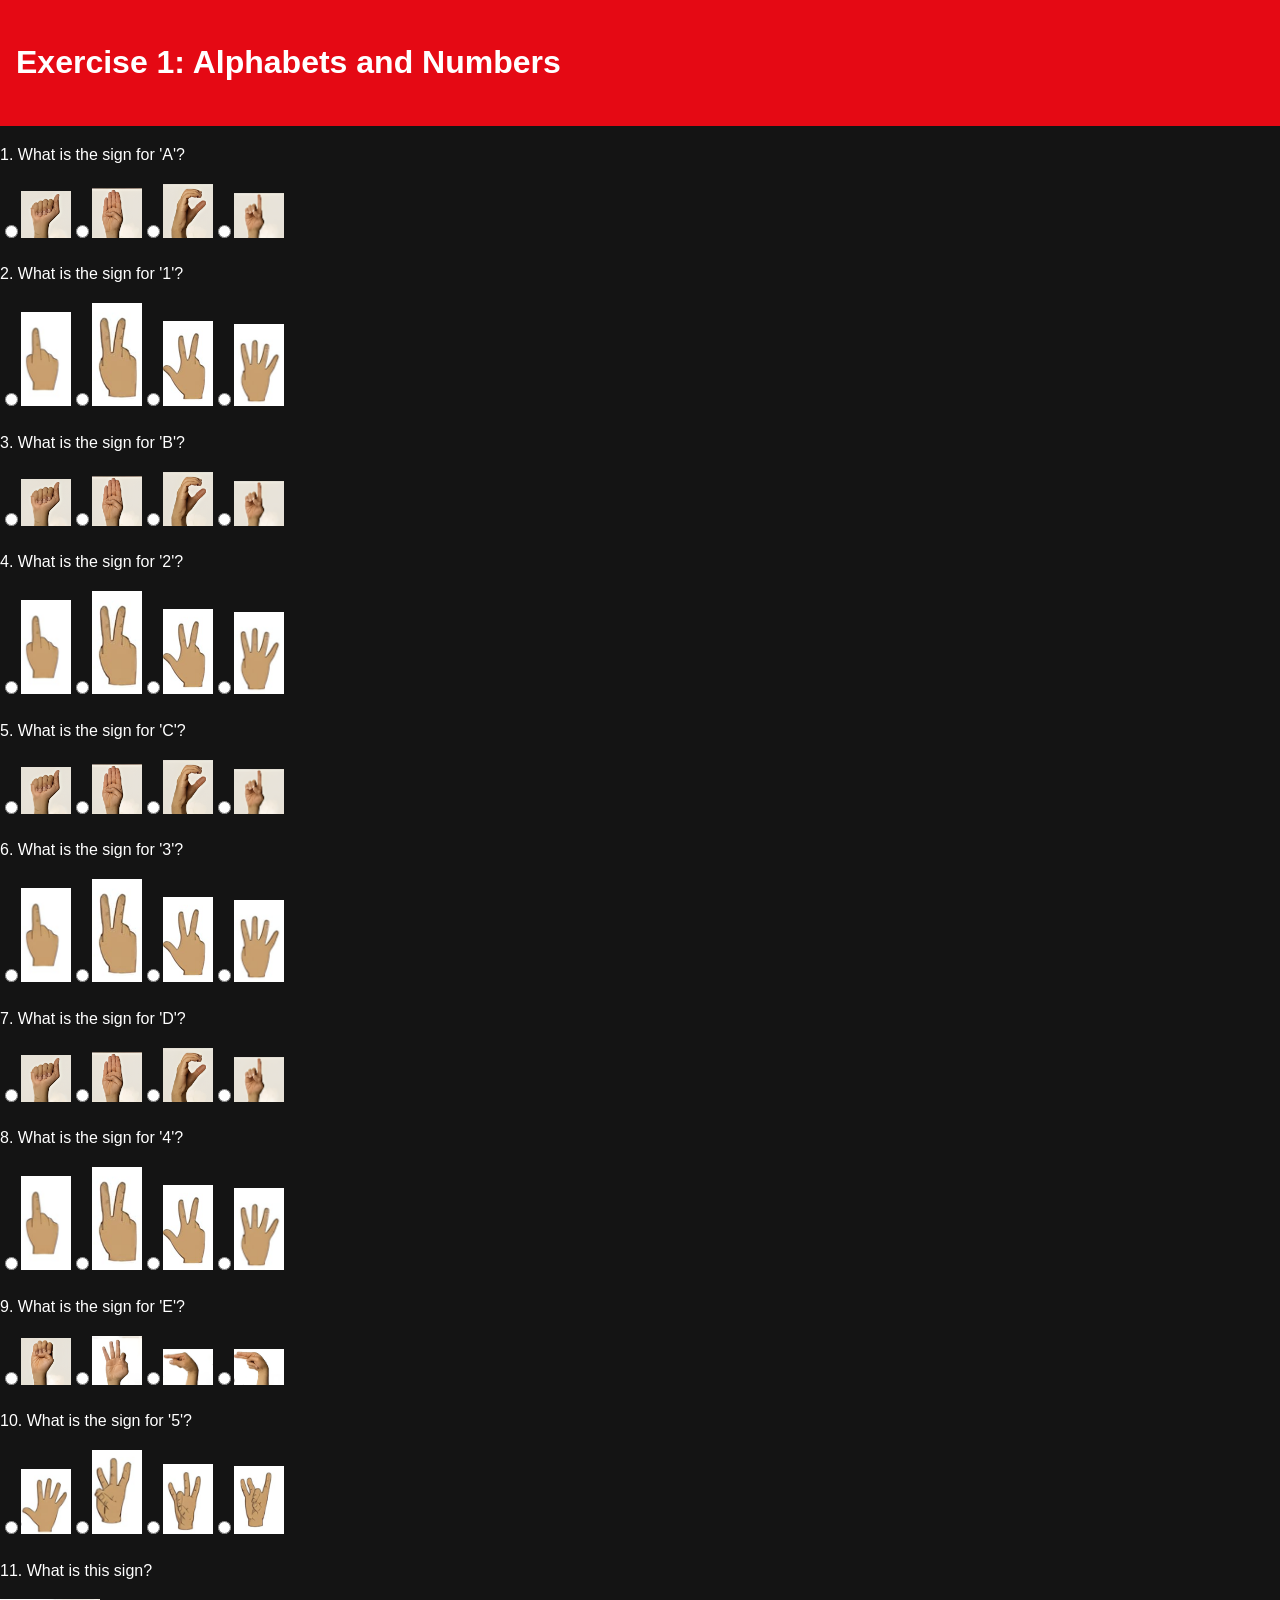
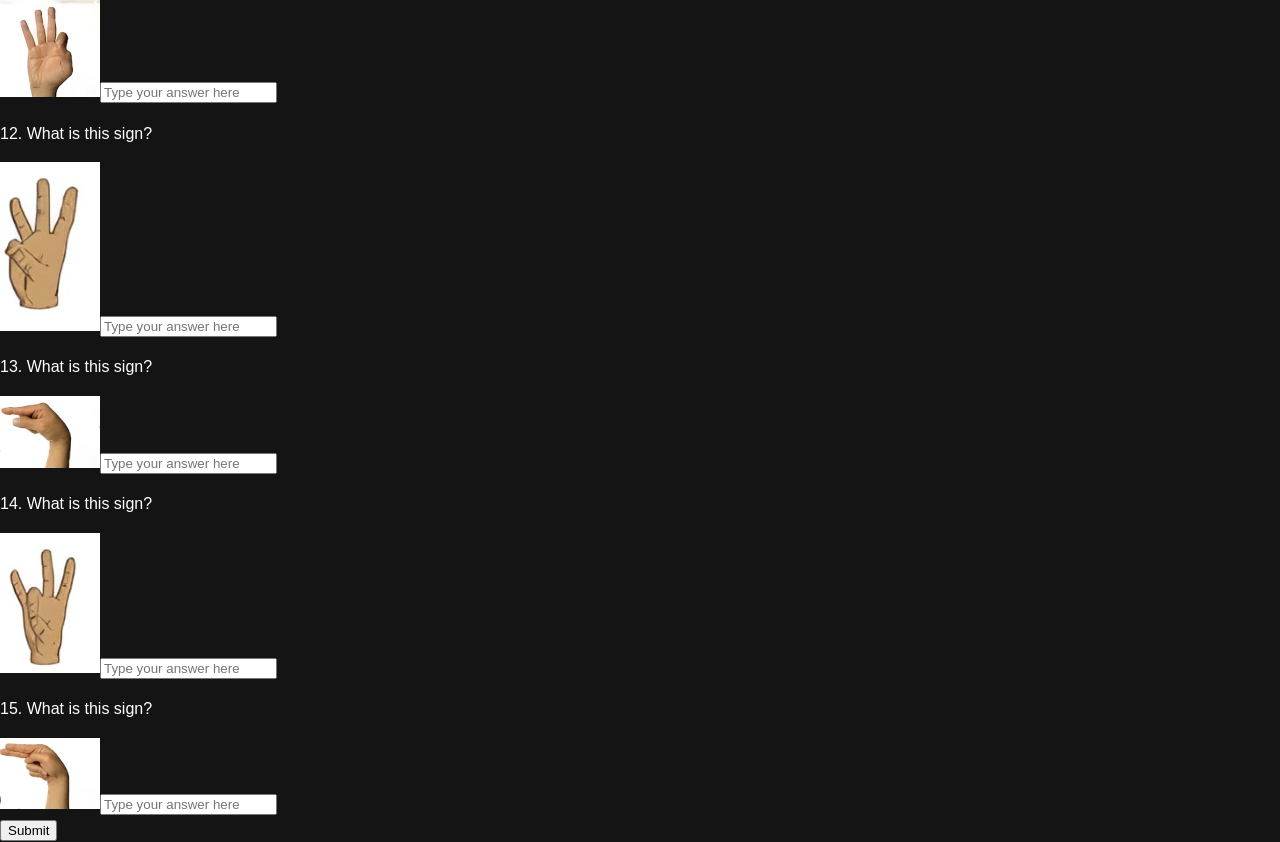
<file: exercise1.html>
<!DOCTYPE html>
<html lang="en">
<head>
    <meta charset="UTF-8">
    <meta name="viewport" content="width=device-width, initial-scale=1.0">
    <title>Exercise 1: Alphabets and Numbers</title>
    <link rel="stylesheet" href="stylesquiz.css">
</head>
<body>

    <!-- Exercise Header -->
    <div class="header">
        <h1>Exercise 1: Alphabets and Numbers</h1>
    </div>

    <!-- Questions Container -->
    <div class="questions-container">
        <!-- Questions will be dynamically inserted here -->
    </div>

    <!-- Submit Button -->
    <button id="submit-btn">Submit</button>

    <!-- Results Display -->
    <div id="results" style="display: none;">
        <h2>Your Score: <span id="score"></span>/15</h2>
        <p id="feedback"></p>
    </div>

    <script>
        // Questions for Exercise 1: Alphabets and Numbers
        const questions = [
            // MCQ Questions
            { type: "mcq", question: "What is the sign for 'A'?", options: ["A.png", "B.png", "C.png", "D.png"], answer: "A.png" },
            { type: "mcq", question: "What is the sign for '1'?", options: ["1.jpg", "2.jpg", "3.jpg", "4.jpg"], answer: "1.jpg" },
            { type: "mcq", question: "What is the sign for 'B'?", options: ["A.png", "B.png", "C.png", "D.png"], answer: "B.png" },
            { type: "mcq", question: "What is the sign for '2'?", options: ["1.jpg", "2.jpg", "3.jpg", "4.jpg"], answer: "2.jpg" },
            { type: "mcq", question: "What is the sign for 'C'?", options: ["A.png", "B.png", "C.png", "D.png"], answer: "C.png" },
            { type: "mcq", question: "What is the sign for '3'?", options: ["1.jpg", "2.jpg", "3.jpg", "4.jpg"], answer: "3.jpg" },
            { type: "mcq", question: "What is the sign for 'D'?", options: ["A.png", "B.png", "C.png", "D.png"], answer: "D.png" },
            { type: "mcq", question: "What is the sign for '4'?", options: ["1.jpg", "2.jpg", "3.jpg", "4.jpg"], answer: "4.jpg" },
            { type: "mcq", question: "What is the sign for 'E'?", options: ["E.png", "F.png", "G.png", "H.png"], answer: "E.png" },
            { type: "mcq", question: "What is the sign for '5'?", options: ["5.jpg", "6.jpg", "7.jpg", "8.jpg"], answer: "5.jpg" },

            // Fill-in-the-Blank Questions
            { type: "fill", question: "What is this sign?", image: "F.png", answer: "F" },
            { type: "fill", question: "What is this sign?", image: "6.jpg", answer: "6" },
            { type: "fill", question: "What is this sign?", image: "G.png", answer: "G" },
            { type: "fill", question: "What is this sign?", image: "7.jpg", answer: "7" },
            { type: "fill", question: "What is this sign?", image: "H.png", answer: "H" }
        ];

        const questionsContainer = document.querySelector(".questions-container");
        const submitBtn = document.getElementById("submit-btn");
        const resultsDiv = document.getElementById("results");
        const scoreSpan = document.getElementById("score");
        const feedbackPara = document.getElementById("feedback");

        // Function to render questions
        function renderQuestions() {
            questions.forEach((q, index) => {
                const questionDiv = document.createElement("div");
                questionDiv.className = "question";

                const questionText = document.createElement("p");
                questionText.textContent = `${index + 1}. ${q.question}`;
                questionDiv.appendChild(questionText);

                if (q.type === "mcq") {
                    q.options.forEach(option => {
                        const optionLabel = document.createElement("label");
                        const optionInput = document.createElement("input");
                        optionInput.type = "radio";
                        optionInput.name = `question${index}`;
                        optionInput.value = option;

                        // Add image for MCQ options
                        const optionImage = document.createElement("img");
                        optionImage.src = `images/${option}`;
                        optionImage.alt = option.replace(".png", "");
                        optionImage.style.width = "50px"; // Adjust image size as needed

                        optionLabel.appendChild(optionInput);
                        optionLabel.appendChild(optionImage);
                        questionDiv.appendChild(optionLabel);
                    });
                } else if (q.type === "fill") {
                    // Add image for fill-in-the-blank questions
                    const questionImage = document.createElement("img");
                    questionImage.src = `images/${q.image}`;
                    questionImage.alt = q.image.replace(".png", "");
                    questionImage.style.width = "100px"; // Adjust image size as needed
                    questionDiv.appendChild(questionImage);

                    // Add input field for user's answer
                    const input = document.createElement("input");
                    input.type = "text";
                    input.name = `question${index}`;
                    input.placeholder = "Type your answer here";
                    questionDiv.appendChild(input);
                }

                questionsContainer.appendChild(questionDiv);
            });
        }

        // Function to calculate score
        function calculateScore() {
            let score = 0;
            questions.forEach((q, index) => {
                if (q.type === "mcq") {
                    // For MCQ questions, get the selected radio button value
                    const userAnswer = document.querySelector(`input[name="question${index}"]:checked`)?.value;
                    if (userAnswer === q.answer) {
                        score++;
                    }
                } else if (q.type === "fill") {
                    // For fill-in-the-blank questions, get the input value and trim whitespace
                    const userAnswer = document.querySelector(`input[name="question${index}"]`)?.value.trim().toUpperCase();
                    if (userAnswer === q.answer.toUpperCase()) {
                        score++;
                    }
                }
            });
            return score;
        }

        // Event listener for submit button
        submitBtn.addEventListener("click", () => {
            const score = calculateScore();
            scoreSpan.textContent = score;
            feedbackPara.textContent = score >= 10 ? "Great job! Keep practicing!" : "Good effort! Try again!";
            resultsDiv.style.display = "block";
        });

        // Render questions on page load
        renderQuestions();
    </script>

</body>
</html>
</file>
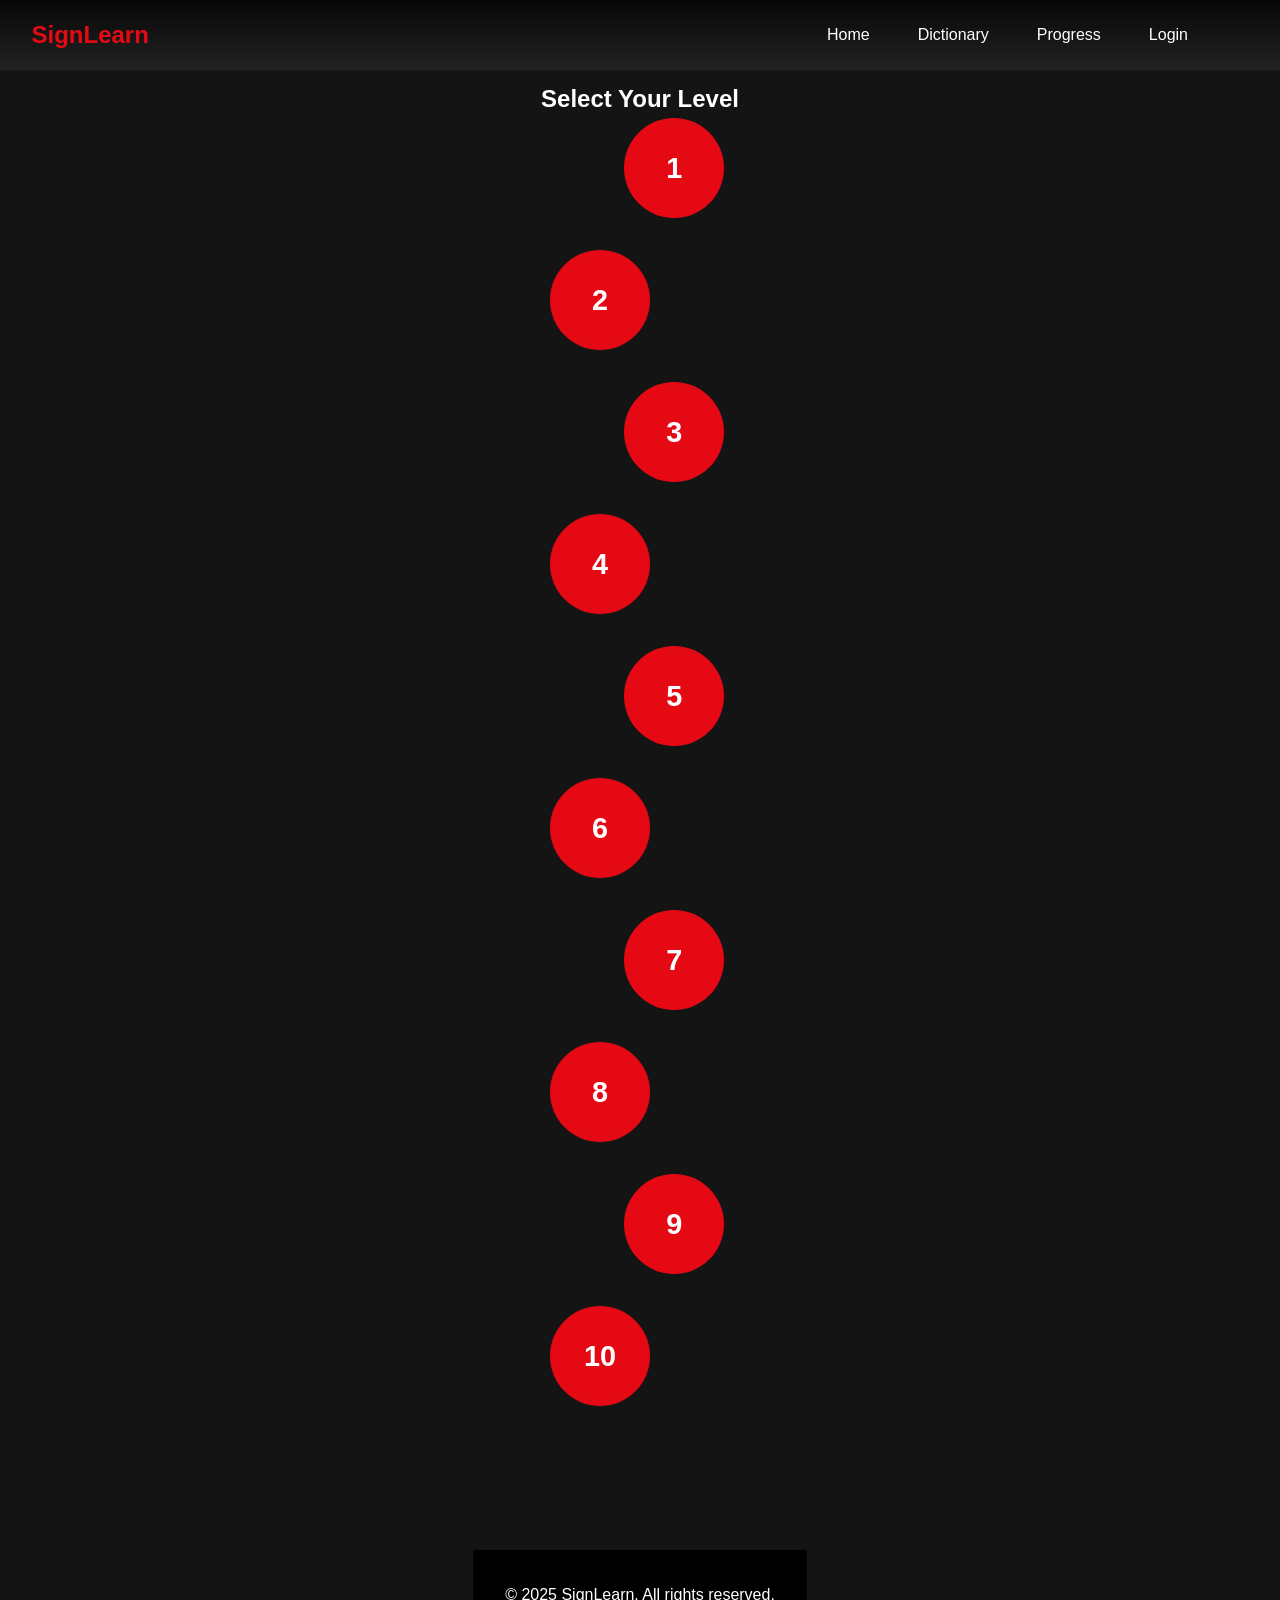
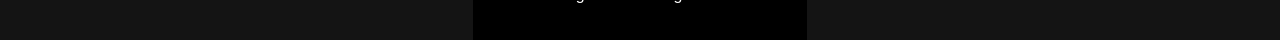
<file: levels.html>
<!DOCTYPE html>
<html lang="en">
<head>
    <meta charset="UTF-8">
    <meta name="viewport" content="width=device-width, initial-scale=1.0">
    <title>Learning Levels</title>
    <link rel="stylesheet" href="styles.css">
    <script src="script.js" defer></script>
</head>
<body>
    <header>
        <div class="logo">
            <h1>SignLearn</h1>
        </div>
        <nav>
            <ul>
                <li><a href="index.html">Home</a></li>
                <li><a href="dictionary.html">Dictionary</a></li>
                <li><a href="progress.html">Progress</a></li>
                <li><a href="login.html">Login</a></li>
            </ul>
        </nav>
    </header>

    <section class="levels-container">
        <h2>Select Your Level</h2>
        <div class="levels-grid">
            <a href="lesson1.html" class="level unlocked" data-level="1">1</a>
            <a href="lesson2.html" class="level unlocked" data-level="2">2</a>
            <a href="lesson3.html" class="level unlocked" data-level="3">3</a>
            <a href="lesson4.html" class="level unlocked" data-level="4">4</a>
            <a href="lesson5.html" class="level unlocked" data-level="5">5</a>
            <a href="lesson6.html" class="level unlocked" data-level="6">6</a>
            <a href="lesson7.html" class="level unlocked" data-level="7">7</a>
            <a href="lesson8.html" class="level unlocked" data-level="8">8</a>
            <a href="lesson9.html" class="level unlocked" data-level="9">9</a>
            <a href="lesson10.html" class="level unlocked" data-level="10">10</a>
        </div>
    </section>

    <footer>
        <p>&copy; 2025 SignLearn. All rights reserved.</p>
    </footer>
</body>
</html>
</file>
<file: stylesquiz.css>
body {
    font-family: 'Poppins', sans-serif;
    margin: 0;
    padding: 0;
    background-color: #141414;
    color: #fff;
    line-height: 1.6;
}

.header {
    background-color: #e50914;
    color: white;
    padding: 1rem;
}

.exercise-list {
    display: flex;
    flex-direction: column;
    align-items: center;
    margin-top: 20px;
}

.exercise-card {
    background-color: white;
    border: 1px solid #ddd;
    border-radius: 10px;
    width: 80%;
    max-width: 600px;
    margin: 10px 0;
    padding: 20px;
    cursor: pointer;
    transition: transform 0.2s, box-shadow 0.2s;
}

.exercise-card:hover {
    transform: scale(1.05);
    box-shadow: 0 4px 8px rgba(0, 0, 0, 0.2);
}

.exercise-card h2 {
    margin: 0;
    color: #e50914;
}

.exercise-card p {
    margin: 10px 0 0;
    color: #555;
}

.mcq-video {
    width: 300px; /* Larger video for MCQ */
    border-radius: 10px;
    border: 2px solid #4CAF50;
    display: inline-block; 
        margin: 4px auto; /* Center alignment */
}

.fill-video {
    width: 180px; /* Fill-in-the-blank video size */
    border: 2px solid #2196F3; /* Blue for Fill-in-the-Blank */
}
</file>
<file: styles.css>
/* General Styles */
body {
    font-family: 'Poppins', sans-serif;
    margin: 0;
    padding: 0;
    background-color: #141414;
    color: #fff;
    line-height: 1.6;
}

header {
    background: linear-gradient(180deg, rgba(0, 0, 0, 0.8), transparent);
    padding: 1rem 1rem 1rem 3rem;
    display: flex;
    justify-content: space-between;
    align-items: center;
    position: fixed;
    width: 100%;
    z-index: 1000;
}

header .logo h1 {
    margin: 0;
    font-size: 2rem;
    font-weight: 700;
    color: #e50914;
}

nav ul {
    list-style: none;
    margin: 0;
    padding: 0;
    display: flex;
    margin-right: 60px;
}

nav ul li {
    margin-left: 1.5rem;
}

nav ul li a {
    color: white;
    text-decoration: none;
    font-weight: 500;
    transition: color 0.3s ease;
}

nav ul li a:hover {
    color: #e50914;
}

/* Hero Section */
.hero {
    background: url('sign-language-hero.jpg') no-repeat center center/cover;
    height: 100vh;
    display: flex;
    justify-content: center;
    align-items: center;
    text-align: center;
    position: relative;
    overflow: hidden;
}

.hero::before {
    content: '';
    position: absolute;
    top: 0;
    left: 0;
    width: 100%;
    height: 100%;
    background: rgba(0, 0, 0, 0.5);
    z-index: 1;
}

.hero-content {
    position: relative;
    z-index: 2;
}

.hero-content h2 {
    font-size: 4rem;
    margin-bottom: 1rem;
    font-weight: 700;
    animation: fadeInDown 1.5s ease;
}

.hero-content p {
    font-size: 1.5rem;
    margin-bottom: 2rem;
    animation: fadeInUp 1.5s ease;
}

.cta-button {
    background-color: #e50914;
    color: white;
    padding: 1rem 2rem;
    text-decoration: none;
    border-radius: 5px;
    font-weight: 600;
    transition: background-color 0.3s ease, transform 0.3s ease;
    animation: fadeIn 2s ease;
}

.cta-button:hover {
    background-color: #b20710;
    transform: scale(1.05);
}

/* Curriculum Section */
.curriculum {
    padding: 4rem 2rem;
    background-color: #141414;
    text-align: center;
}

.curriculum h2 {
    font-size: 2.5rem;
    margin-bottom: 2rem;
    color: #fff;
}

.curriculum-grid {
    display: flex;
    justify-content: space-around;
    flex-wrap: wrap;
    gap: 2rem;
}

.card {
    background: #222;
    padding: 1.5rem;
    border-radius: 10px;
    box-shadow: 0 4px 8px rgba(0, 0, 0, 0.3);
    width: 30%;
    transition: transform 0.3s ease, box-shadow 0.3s ease;
}

.card:hover {
    transform: scale(1.05);
    box-shadow: 0 8px 16px rgba(0, 0, 0, 0.5);
}

.card i {
    font-size: 3rem;
    margin-bottom: 1rem;
    color: #e50914;
}

.card h3 {
    font-size: 1.5rem;
    margin-bottom: 1rem;
    color: #fff;
}

.card p {
    font-size: 1rem;
    color: #aaa;
}
/* Login Button */
.login-button {
    background-color: #e50914;
    color: white;
    padding: 8px 16px;
    border-radius: 5px;
    font-weight: bold;
    transition: background-color 0.3s ease, transform 0.2s ease;
}

.login-button:hover {
    background-color: #b20710;
    transform: scale(1.05);
}

/* Logout Button */
.logout-button {
    background-color: #ff4d4d;
    color: white;
    border: none;
    padding: 8px 16px;
    border-radius: 5px;
    cursor: pointer;
    font-size: 14px;
}

.logout-button:hover {
    background-color: #e50914;
}

/* User Info Section */
#userInfo {
    display: flex;
    align-items: center;
    gap: 10px;
}

#userName {
    font-weight: bold;
    color: #e50914;
}

/* Reset default margin and padding */
* {
    margin: 0;
    padding: 0;
    box-sizing: border-box;
}

/* Body styling */
body {
    font-family: Arial, sans-serif;
    background-color: #141414;
    color: #fff;
    display: flex;
    flex-direction: column;
    align-items: center;
    min-height: 100vh;
}

/* Header styling */
header {
    width: 100%;
    background-color: #222;
    padding: 1rem 2rem;
    display: flex;
    justify-content: space-between;
    align-items: center;
}

header .logo h1 {
    font-size: 1.5rem;
    color: #e50914;
}

header nav ul {
    list-style: none;
    display: flex;
    gap: 1.5rem;
}

header nav ul li a {
    text-decoration: none;
    color: #fff;
    font-size: 1rem;
    transition: color 0.3s ease;
}

header nav ul li a:hover {
    color: #e50914;
}

/* Container styling */
.container {
    flex: 1;
    display: flex;
    flex-direction: column;
    align-items: center;
    justify-content: center;
    padding: 2rem;
    text-align: center;
}

.container h1 {
    font-size: 2.5rem;
    margin-bottom: 1.5rem;
}

/* Search bar styling */
.search-bar {
    display: flex;
    justify-content: center;
    margin-bottom: 2rem;
}

.search-bar input {
    padding: 0.75rem;
    width: 300px;
    border: 2px solid #e50914;
    border-radius: 5px 0 0 5px;
    outline: none;
    font-size: 1rem;
    background: #222;
    color: #fff;
}

.search-bar button {
    padding: 0.75rem 1.5rem;
    background-color: #e50914;
    color: white;
    border: none;
    border-radius: 0 5px 5px 0;
    cursor: pointer;
    transition: background-color 0.3s ease;
}

.search-bar button:hover {
    background-color: #b20710;
}

/* Video container styling */
#videoContainer {
    margin-top: 2rem;
    width: 100%;
    max-width: 800px;
    text-align: center;
}

#videoContainer video {
    width: 100%;
    border-radius: 10px;
}

/* Dictionary Section */
/* Dictionary Section */
.dictionary {
    padding: 4rem 2rem;
    background-color: #141414;
    text-align: center;
    display: flex;
    flex-direction: column;
    align-items: center; /* Center horizontally */
    justify-content: center; /* Center vertically */
    min-height: 100vh; /* Ensure the section takes the full viewport height */
}

.dictionary h2 {
    font-size: 2.5rem;
    margin-bottom: 2rem;
    color: #fff;
}

.search-bar {
    display: flex;
    justify-content: center;
    margin-bottom: 2rem;
}

.search-bar input {
    padding: 0.75rem;
    width: 300px;
    border: 2px solid #e50914;
    border-radius: 5px 0 0 5px;
    outline: none;
    font-size: 1rem;
    background: #222;
    color: #fff;
}

.search-bar button {
    padding: 0.75rem 1.5rem;
    background-color: #e50914;
    color: white;
    border: none;
    border-radius: 0 5px 5px 0;
    cursor: pointer;
    transition: background-color 0.3s ease;
}

.search-bar button:hover {
    background-color: #b20710;
}

#dictionary-results {
    margin-top: 2rem;
    width: 100%;
    max-width: 800px; /* Limit the width of the results for better readability */
}

.result {
    background: #222;
    padding: 1.5rem;
    border-radius: 10px;
    box-shadow: 0 4px 8px rgba(0, 0, 0, 0.3);
    margin-bottom: 1rem;
    text-align: left;
}

.result h3 {
    font-size: 1.5rem;
    color: #fff;
}

.result p {
    font-size: 1rem;
    color: #aaa;
}

.result video {
    width: 100%;
    border-radius: 10px;
    margin-top: 1rem;
}
/* Progress Section */
.progress {
    padding: 4rem 2rem;
    background-color: #141414;
    text-align: center;
}

.progress h2 {
    font-size: 2.5rem;
    margin-bottom: 2rem;
    color: #fff;
}

.progress-container {
    max-width: 600px;
    margin: 0 auto;
}

.progress-bar {
    background: #222;
    border-radius: 10px;
    height: 20px;
    margin: 1rem auto;
    overflow: hidden;
}

.progress-fill {
    background: linear-gradient(135deg, #e50914, #b20710);
    height: 100%;
    border-radius: 10px;
    width: 60%;
    transition: width 0.5s ease;
}

.milestones {
    margin-top: 2rem;
}

.milestones h3 {
    font-size: 1.5rem;
    color: #fff;
    margin-bottom: 1rem;
}

.milestones ul {
    list-style: none;
    padding: 0;
}

.milestones ul li {
    font-size: 1rem;
    color: #aaa;
    margin-bottom: 0.5rem;
}

/* General Styles */
body {
    font-family: 'Poppins', sans-serif;
    margin: 0;
    padding: 0;
    background-color: #141414;
    color: #fff;
    line-height: 1.6;
}

/* Chat Support Button */
.chat-support-button {
    position: fixed;
    bottom: 20px;
    right: 20px;
    background: #e50914;
    color: white;
    border: none;
    padding: 12px 16px;
    font-size: 18px;
    border-radius: 50%;
    cursor: pointer;
    box-shadow: 0px 4px 10px rgba(0, 0, 0, 0.3);
    transition: transform 0.3s ease;
}

.chat-support-button:hover {
    transform: scale(1.1);
}

/* Chat Pop-up Window */
/* Initially hidden */
.chat-popup {
    display: none;  /* Ensure it's initially hidden */
    position: fixed;
    bottom: 20px;
    right: 20px;
    width: 300px;
    background: white;
    border: 1px solid #ccc;
    box-shadow: 0px 0px 10px rgba(0, 0, 0, 0.1);
    padding: 10px;
    z-index: 1000;
    transition: opacity 0.3s ease-in-out, transform 0.3s ease-in-out;
}



.chat-header {
    background: #e50914;
    color: white;
    padding: 12px;
    font-size: 18px;
    display: flex;
    justify-content: space-between;
    align-items: center;
    font-weight: bold;
}

.chat-body {
    padding: 10px;
    height: 250px;
    overflow-y: auto;
    background: #141414;
    color: white;
}

.chat-footer {
    display: flex;
    padding: 10px;
    border-top: 2px solid #e50914;
    background: #222;
}

.chat-footer input {
    padding: 8px;
    flex: 1;
    border: 2px solid #e50914;
    border-radius: 5px;
    background: #141414;
    color: white;
    outline: none;
}

.chat-footer button {
    padding: 8px;
    background: #e50914;
    color: white;
    border: none;
    cursor: pointer;
    border-radius: 5px;
    margin-left: 5px;
    font-weight: bold;
}

.chat-footer button:hover {
    background: #b20710;
}



/* Login Container */
.login-container {
    background: #222; /* Dark Grey Box */
    padding: 30px;
    border-radius: 10px;
    box-shadow: 0px 4px 10px rgba(0, 0, 0, 0.3);
    width: 350px;
    text-align: center;
}

/* Login Heading */
.login-container h2 {
    color: #e50914; /* Netflix Red */
    margin-bottom: 20px;
}

/* Input Fields */
.login-container input {
    width: 100%;
    padding: 12px;
    margin: 10px 0;
    border: 2px solid #e50914;
    border-radius: 5px;
    background: #141414;
    color: white;
    outline: none;
}

/* Placeholder Text Color */
.login-container input::placeholder {
    color: #888;
}

/* Login & Signup Buttons */
.login-container button {
    width: 100%;
    padding: 12px;
    background: #e50914;
    color: white;
    border: none;
    font-size: 16px;
    font-weight: bold;
    border-radius: 5px;
    cursor: pointer;
    transition: background 0.3s ease;
}

.login-container button:hover {
    background: #b20710; /* Darker Red on Hover */
}

/* Sign Up Link */
.signup-link {
    margin-top: 15px;
    font-size: 14px;
}

.signup-link a {
    color: #e50914;
    text-decoration: none;
    font-weight: bold;
}

.signup-link a:hover {
    text-decoration: underline;
}
.levels-grid {
    display: flex;
    flex-direction: column;
    align-items: center;
    gap: 2rem;
    position: relative;
}

.level {
    width: 100px;
    height: 100px;
    display: flex;
    justify-content: center;
    align-items: center;
    border-radius: 50%;
    font-size: 1.8rem;
    font-weight: bold;
    text-decoration: none;
    color: white;
    background: #e50914;
    transition: transform 0.3s ease, background 0.3s ease;
    position: relative;
}
.levels-container {
    text-align: center;
    padding: 5rem 0; /* Increase top padding */
    background: #141414;
    color: white;
}

/* Zig-zag alignment */
.level:nth-child(odd) {
    align-self: flex-start;
    margin-left: 42%;
}

.level:nth-child(even) {
    align-self: flex-end;
    margin-right: 45%;
}

.level:hover {
    transform: scale(1.1);
    background: #b20710;
}

/* Locked Levels */
.level.locked {
    background: #555;
    color: #888;
    pointer-events: none;
    cursor: default;
}



/* Footer Section */
footer {
    background: #000;
    color: white;
    text-align: center;
    padding: 2rem;
    margin-top: 4rem;
}

footer p {
    margin: 0;
    font-size: 1rem;
}

/* Animations */
@keyframes fadeIn {
    from { opacity: 0; }
    to { opacity: 1; }
}

@keyframes fadeInDown {
    from { opacity: 0; transform: translateY(-20px); }
    to { opacity: 1; transform: translateY(0); }
}

@keyframes fadeInUp {
    from { opacity: 0; transform: translateY(20px); }
    to { opacity: 1; transform: translateY(0); }
}
</file>
